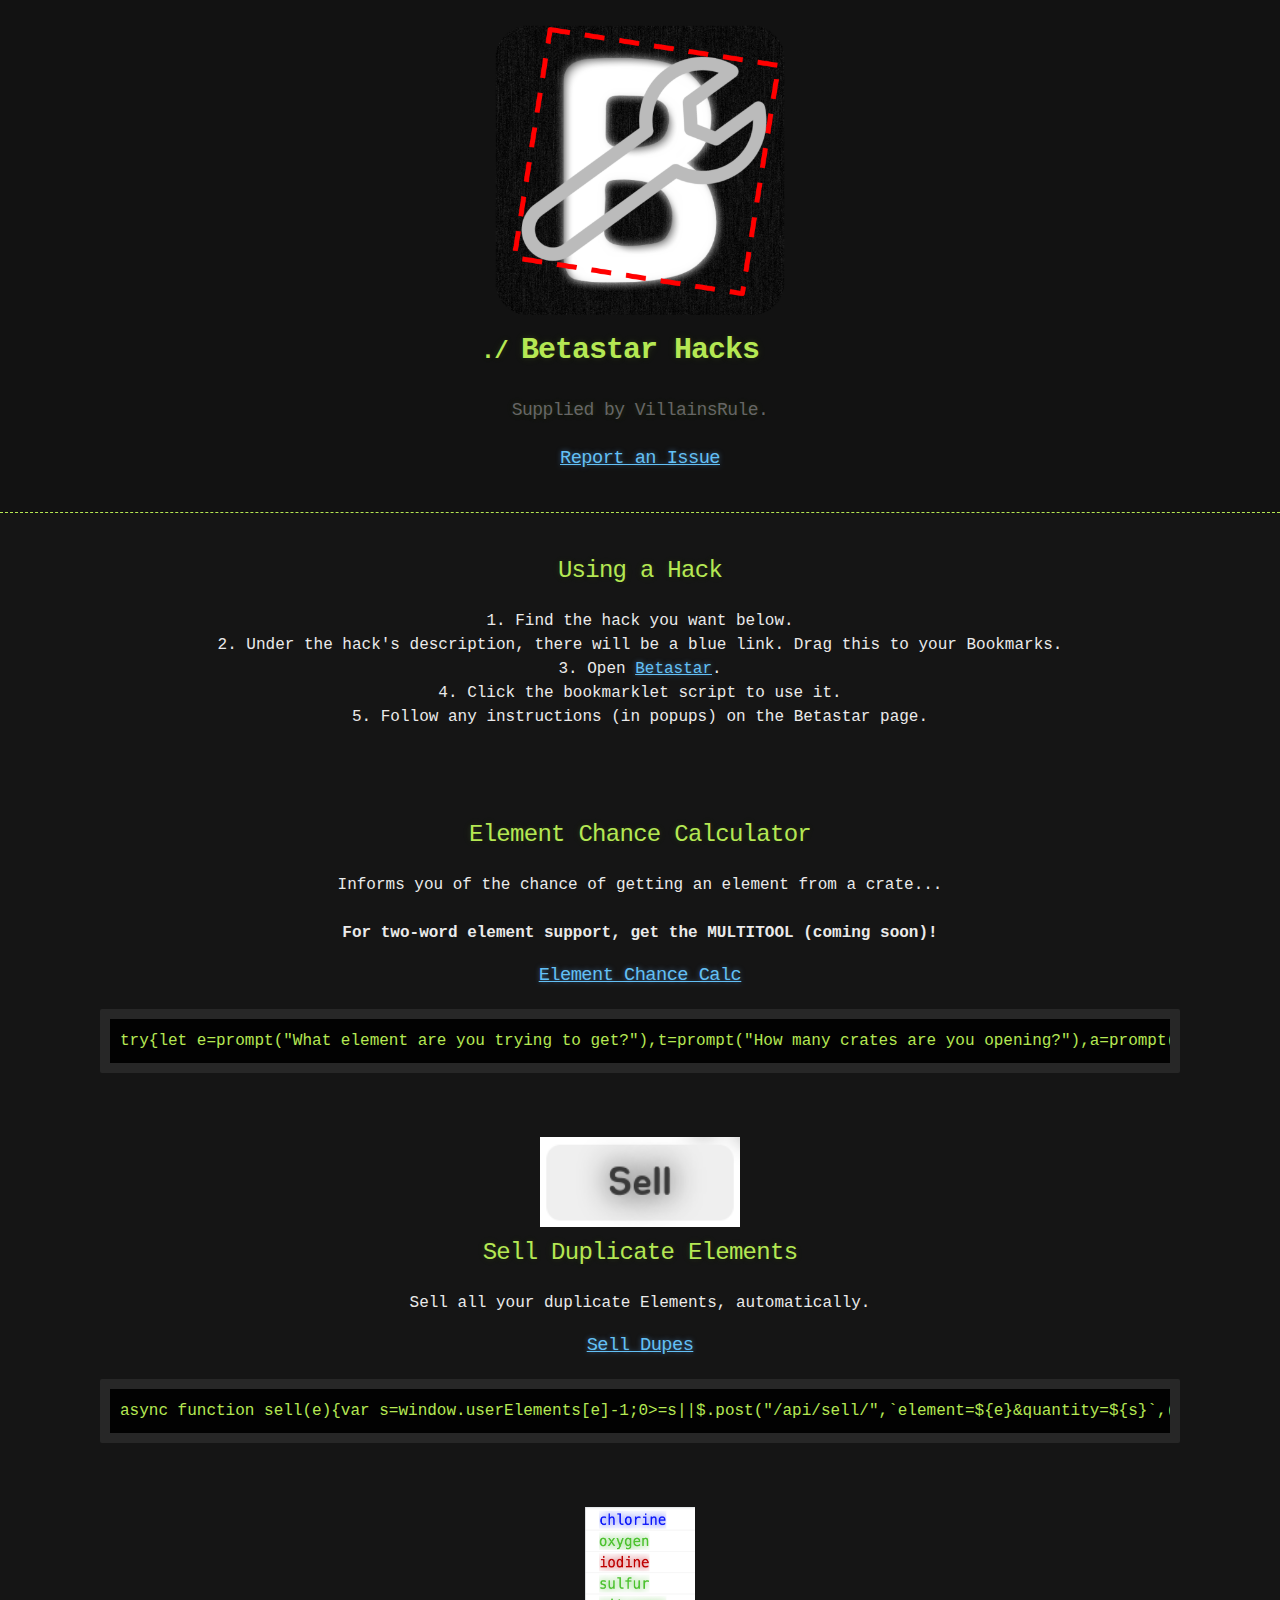
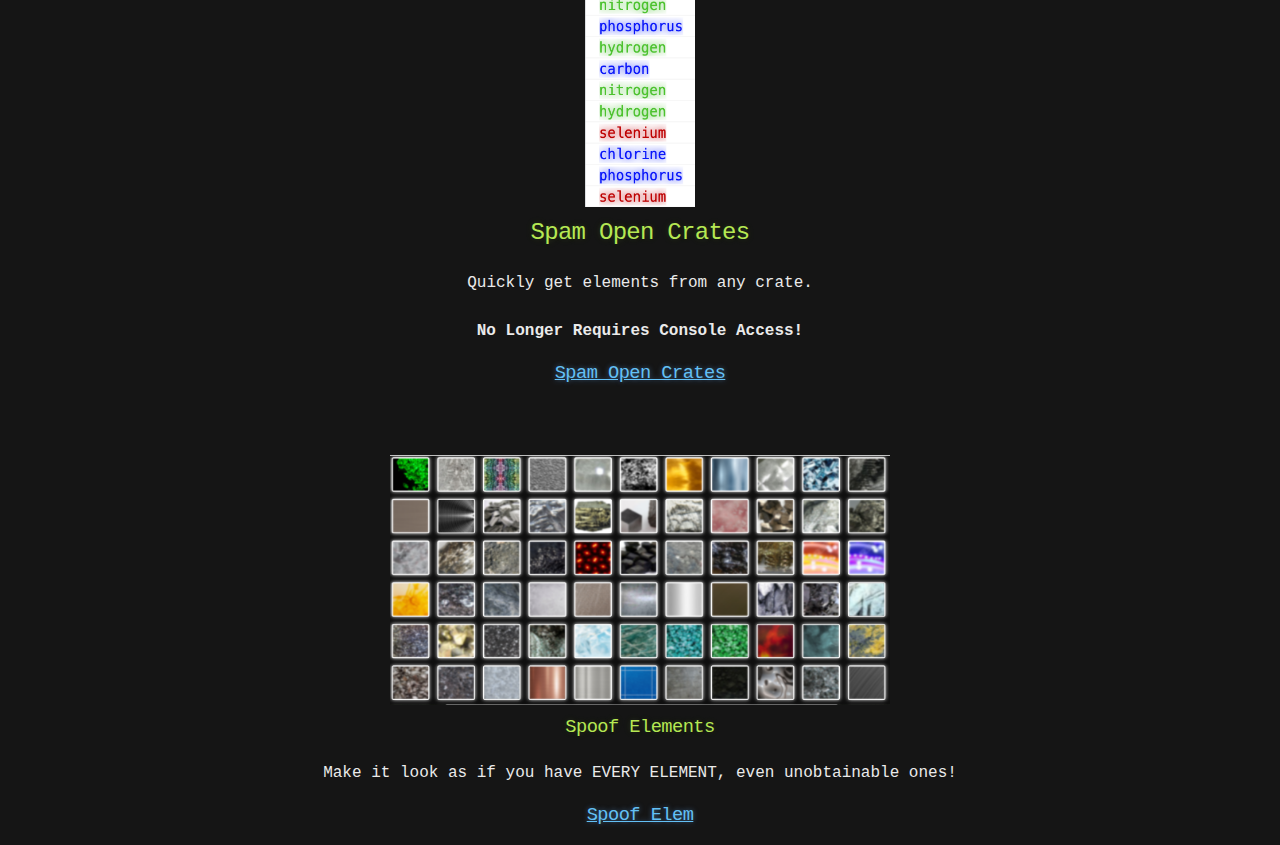
<file: resources/hacks.html>
<!DOCTYPE html>
<index>
  <head>
    <link href="https://betastarutils.github.io/assets/siteLogo.png" rel="icon" type="image/x-icon">
    <title>BetastarUtils by VillainsRule</title>
    <meta name="keywords" content="xotic, betastar, blax, blacket, xotlc, blooket, hack, cheat"> 
    <meta http-equiv="Content-Type" content="text/html; charset=UTF-8"> 
    <meta name="description" content="The #1 Betastar Utilities site.">               
    <link rel="stylesheet" href="style.css">
  </head>
  <body align="center">
    <header>
      <img src="https://betastarutils.github.io/assets/siteLogo.png" alt="Logo" width="300" height="300">
      <h1>Betastar Hacks</h1>
      <br>
      <h2 id="credits">Supplied by VillainsRule.</h2>
      <h3><a href="https://github.com/BetastarUtils/BetastarUtils.github.io/issues">Report an Issue</a></h3>
    </header>
    <h2>Using a Hack</h2>
    <p>
      1. Find the hack you want below.<br>
      2. Under the hack's description, there will be a blue link. Drag this to your Bookmarks.<br>
      3. Open <a href="https://betastar.org">Betastar</a>.<br>
      4. Click the bookmarklet script to use it.<br>
      5. Follow any instructions (in popups) on the Betastar page.<br>
    </p>
    <br>
    <br>
    <br>
    
    <h2>Element Chance Calculator</h2>
    <p>
      Informs you of the chance of getting an element from a crate...<br>
      <br>
      <b>For two-word element support, get the MULTITOOL (coming soon)!</b>
    </p>
    <h3><a href="javascript:(function()%7Btry%20%7B%0Alet%20element%20%3D%20prompt('What%20element%20are%20you%20trying%20to%20get%3F')%3B%0Alet%20amt%20%3D%20prompt('How%20many%20crates%20are%20you%20opening%3F')%3B%0Alet%20amount%20%3D%20prompt('How%20many%20are%20you%20aiming%20for%3F')%3B%0Alet%20chance%20%3D%20elementList%5Belement%5D%5B'chance'%5D%3B%0Aalert('Press%20OK%20to%20calculate!')%3B%0A%0Alet%20calculation%20%3D%20chance%20*%20amt%3B%0Aalert('You%20have%20a%20'%20%2B%20calculation%20%2B%20'%25%20chance%20to%20get%20at%20least%20one%20'%20%2B%20element%20%2B%20'.%20(Press%20OK%20to%20continue)')%3B%0Aalert('You%20have%20a%20'%20%2B%20(calculation%20%2F%20amount)%20%2B%20'%25%20chance%20to%20get%20'%20%2B%20amount%20%2B%20'%20'%20%2B%20element%20%2B%20'.')%3B%0A%7D%20catch%20(e)%20%7B%0Aalert('An%20error%20has%20occurred')%0A%7D%7D)()%3B">Element Chance Calc</a></h3>
    <pre>try{let e=prompt("What element are you trying to get?"),t=prompt("How many crates are you opening?"),a=prompt("How many are you aiming for?"),o=elementList[e].chance;alert("Press OK to calculate!");let r=o*t;alert("You have a "+r+"% chance to get at least one "+e+". (Press OK to continue)"),alert("You have a "+r/a+"% chance to get "+a+" "+e+".")}catch(e){alert("An error has occurred")}</pre>
    <br>
    <br>
    
    <img src="https://betastarutils.github.io/assets/sell.png" alt="Logo" width="200" height="90">
    <h2>Sell Duplicate Elements</h2>
    <p>Sell all your duplicate Elements, automatically.</p>
    <h3><a href="javascript:(function()%7B%24.get('%2Fapi%2Fuser%2Felements'%2C%20function(data)%20%7B%0Awindow.userElements%20%3D%20JSON.parse(data)%0AObject.keys(elementList).forEach(element%20%3D%3E%20sell(element))%0A%7D)%0A%0Aasync%20function%20sell(element)%20%7B%0Avar%20amt%20%3D%20%20window.userElements%5Belement%5D%20-%201%0Aif%20(0%20%3E%3D%20amt)%20return%0A%24.post(%60%2Fapi%2Fsell%2F%60%2C%20%60element%3D%24%7Belement%7D%26quantity%3D%24%7Bamt%7D%60%2C%20function()%20%7B%0AisNaN(amt)%20%3F%20%22%22%20%3A%20console.log(%60Sold%20%24%7Bamt%7D%20%24%7Belement%7D(s)%60)%20%7D)%20%7D%7D)()%3B">Sell Dupes</a></h3>
    <pre>async function sell(e){var s=window.userElements[e]-1;0>=s||$.post("/api/sell/",`element=${e}&quantity=${s}`,(function(){!isNaN(s)&&console.log(`Sold ${s} ${e}(s)`)}))}$.get("/api/user/elements",(function(e){window.userElements=JSON.parse(e),Object.keys(elementList).forEach((e=>sell(e)))}));</pre>
    <br>
    <br>
    
    <img src="https://betastarutils.github.io/assets/crateSpam.png" alt="Logo" width="110" height="300">
    <h2>Spam Open Crates</h2>
    <p>Quickly get elements from any crate.<br><br><strong>No Longer Requires Console Access!</strong></p>
    <h3><a href="javascript:(function()%7Bvar%20i%20%3D%200%3B%0Avar%20boxes%20%3D%20%5B%5D%0A%0Avar%20name%20%3D%20prompt(%22Which%20crate%20would%20you%20like%20to%20open%3F%20Please%20don%5C't%20do%20the%20spungle%2C%20because%20he%20is%20a%20clown.%5Cn%5CnOptions%3A%5Cn%22%20%2B%20Object.keys(cratesList).join('%5Cn'))%3B%0Aif%20(!Object.keys(cratesList).includes(name))%20%7B%0A%20%20%20%20alert('That%20crate%20doesn%5C't%20exist...')%3B%0A%20%20%20%20name%20%3D%20prompt(%22Which%20crate%20would%20you%20like%20to%20open%3F%5Cn%5CnOptions%3A%5Cn%22%20%2B%20Object.keys(cratesList).join('%5Cn'))%3B%0A%7D%0Avar%20amt%20%3D%20Number(prompt(%22How%20many%20crates%20would%20you%20like%20to%20open%3F%5Cntype%20%5C%22*%5C%22%20to%20unlock%20all%20you%20can%20with%20your%20current%20atoms.%22))%3B%0Aif%20(isNaN(amt))%20amt%20%3D%20Number.MAX_VALUE%0Avar%20eee%20%3D%20confirm('Show%20what%20you%20get%3F%20This%20will%20make%20the%20opening%20longer.%20You%20can%20always%20just%20see%20what%20you%20get%20later.')%0Afunction%20buyBox()%20%7B%0A%20%20%24.post('%2Fapi%2Fopen%2F'%2C%20%60crate%3D%24%7Bname%7D%60%2C%20function(data)%20%7B%0A%20%20%20%20try%20%7B%0A%20%20%20%20%20%20if%20(data.includes(%22rate%22))%20i--%0A%20%20%20%20%20%20else%20%7B%0A%20%20%20%20%20%20%20%20var%20rarity%20%3D%20elementList%5Bdata%5D%5B'rarity'%5D.toUpperCase()%0A%20%20%20%20%20%20%20%20if%20(eee)%20%7B%0A%20%20%20%20%20%20%20%20%20%20switch(rarity)%20%7B%0A%20%20%20%20%20%20%20%20%20%20%20%20case%20%22LEGENDARY%22%3A%0A%20%20%20%20%20%20%20%20%20%20%20%20case%20%22FABLED%3A%22%3A%0A%20%20%20%20%20%20%20%20%20%20%20%20case%20%22DIVINE%22%3A%0A%20%20%20%20%20%20%20%20%20%20%20%20case%20%22PERFECT%22%3A%0A%20%20%20%20%20%20%20%20%20%20%20%20%20%20alert(%60%24%7Bdata%7D%20%7C%7C%20%60%20%2B%20rarity%20%2B%20'%5CnYou%20got%20a%20rare%20item!%20Traade%20it%20for%20a%20lot!')%3B%0A%20%20%20%20%20%20%20%20%20%20%20%20%20%20break%3B%0A%20%20%20%20%20%20%20%20%20%20%20%20default%3A%0A%20%20%20%20%20%20%20%20%20%20%20%20%20%20alert(%60%24%7Bdata%7D%20%7C%7C%20%60%20%2B%20rarity)%3B%0A%20%20%20%20%20%20%20%20%20%20%20%20%20%20break%3B%0A%20%20%20%20%20%20%20%20%20%20%7D%0A%20%20%20%20%20%20%20%20%7D%0A%20%20%20%20%20%20%7D%0A%20%20%20%20%7D%20catch%20(e)%20%7B%0A%20%20%20%20%20%20i%20%3D%20amt%0A%20%20%20%20%7D%0A%20%20%7D)%3B%0A%7D%0Avar%20check%20%3D%20setInterval(()%20%3D%3E%20%7B%0A%20%20if%20(i%20%3C%20amt)%20%7B%0A%20%20%20%20buyBox()%3B%0A%20%20%20%20i%2B%2B%3B%0A%20%20%7D%20else%20%7B%0A%20%20%20%20clearInterval(check)%3B%0A%20%20%20%20alert('Done%20opening%20crates!')%0A%20%20%7D%0A%7D%2C%20500)%3B%7D)()%3B">Spam Open Crates</a></h3>
    <br>
    <br>
    
    <img src="https://betastarutils.github.io/assets/allElements.png" alt="Logo" width="500" height="250">
    <h3>Spoof Elements</h3>
    <p>Make it look as if you have EVERY ELEMENT, even unobtainable ones!</p>
    <h3><a href="javascript:(function()%7BArray.from(document.getElementById('%23elementList').children).forEach(a%20%3D%3E%20a.remove())%0AObject.entries(elementList).forEach((entry)%20%3D%3E%20%7B%0A%09const%20%5Bkey%2C%20value%5D%20%3D%20entry%3B%0A%09%24(%60%3Cimg%20id%3D%22%24%7Bkey%7D%22%20src%3D%22%24%7BelementList%5Bkey%5D.imageURL%7D%22%20onclick%3D%22viewElement('%24%7Bkey%7D')%22%20class%3D%22bottomElement%22%3E%60).appendTo(%22.elementList%22)%3B%0A%7D)%0Afor%20(i%3D0%3Bi%3CObject.keys(elementList).length%3Bi%2B%2B)%20%7B%0A%20%20%20%20elemes%20%3D%20Object.keys(elementList)%0A%20%20%20%20userElements%5Belemes%5Bi%5D%5D%20%3D%20Math.floor(elementList%5Belemes%5Bi%5D%5D%5B'chance'%5D%20%2F%202%20%2B%20Math.round(Math.random()%20*%2020))%3B%0A%7D%7D)()%3B">Spoof Elem</a></h3>
  </body>
</index>
</file>
<file: resources/style.css>
h1, h2, h3, h4, h5, h6 {
  font-weight: normal;
  font-family: Monaco, "Bitstream Vera Sans Mono", "Lucida Console", Terminal,
    monospace;
  color: #b5e853;
  letter-spacing: -0.03em;
  text-shadow: 0 1px 1px rgba(0, 0, 0, 0.1), 0 0 5px rgba(181, 232, 83, 0.1),
    0 0 10px rgba(181, 232, 83, 0.1);
  margin: 0 0 20px;
}
body {
  margin: 0;
  padding: 0;
  background: #151515 url("https://cdn.glitch.global/01eec053-a534-4c72-910b-6a0524a41394/bkg.png?v=1658073435780") 0 0;
  color: #eaeaea;
  font-size: 16px;
  line-height: 1.5;
  font-family: Monaco, "Bitstream Vera Sans Mono", "Lucida Console", Terminal,
    monospace;
}
.container {
  width: 90%;
  max-width: 1000px;
  margin: 0 auto;
}
section {
  display: block;
  margin: 0 0 20px 0;
}
li {
  line-height: 1.4;
}
header {
  background: rgba(0, 0, 0, 0.1);
  width: 100%;
  border-bottom: 1px dashed #b5e853;
  padding: 20px 0;
  margin: 0 0 40px 0;
}
header h1 {
  font-size: 30px;
  line-height: 1.5;
  margin: 0 0 0 -40px;
  font-weight: bold;
  font-family: Monaco, "Bitstream Vera Sans Mono", "Lucida Console", Terminal,
    monospace;
  color: #b5e853;
  text-shadow: 0 1px 1px rgba(0, 0, 0, 0.1), 0 0 5px rgba(181, 232, 83, 0.1),
    0 0 10px rgba(181, 232, 83, 0.1);
  letter-spacing: -1px;
  -webkit-font-smoothing: antialiased;
}
@media (max-width: 1000px) {
  header h1 {
    margin-left: 0;
  }
}
header h1:before {
  content: "./ ";
  font-size: 24px;
}
header h2 {
  font-size: 18px;
  font-weight: 300;
  color: #666666;
}
.btn {
  display: inline-block;
  background: -webkit-linear-gradient(
    top,
    rgba(40, 40, 40, 0.3),
    rgba(35, 35, 35, 0.3) 50%,
    rgba(10, 10, 10, 0.3) 50%,
    rgba(0, 0, 0, 0.3)
  );
  padding: 8px 18px;
  border-radius: 50px;
  border: 2px solid rgba(0, 0, 0, 0.7);
  border-bottom: 2px solid rgba(0, 0, 0, 0.7);
  border-top: 2px solid #000000;
  color: rgba(255, 255, 255, 0.8);
  font-family: Helvetica, Arial, sans-serif;
  font-weight: bold;
  font-size: 13px;
  text-decoration: none;
  text-shadow: 0 -1px 0 rgba(0, 0, 0, 0.75);
  box-shadow: inset 0 1px 0 rgba(255, 255, 255, 0.05);
}
.btn:hover {
  background: -webkit-linear-gradient(
    top,
    rgba(40, 40, 40, 0.6),
    rgba(35, 35, 35, 0.6) 50%,
    rgba(10, 10, 10, 0.8) 50%,
    rgba(0, 0, 0, 0.8)
  );
}
#downloads .btn {
  display: inline-block;
  text-align: center;
  margin: 0;
}
#main_content {
  width: 100%;
  -webkit-font-smoothing: antialiased;
}
section img {
  max-width: 100%;
}

#main_content h1 {
  font-size: 30px;
}
#main_content h2 {
  font-size: 24px;
}
#main_content h3 {
  font-size: 18px;
}
#main_content h4 {
  font-size: 14px;
}
#main_content h5 {
  font-size: 12px;
  text-transform: uppercase;
  margin: 0 0 5px 0;
}
#main_content h6 {
  font-size: 12px;
  text-transform: uppercase;
  color: #999999;
  margin: 0 0 5px 0;
}
dt {
  font-style: italic;
  font-weight: bold;
}
ul li {
  list-style-image: url("../images/bullet.png");
}
blockquote {
  color: #aaaaaa;
  padding-left: 10px;
  border-left: 1px dotted #666666;
}
pre {
  margin-left: 100px;
  margin-right: 100px;
  background: rgba(0, 0, 0, 0.9);
  border: 10px solid rgba(255, 255, 255, 0.15);
  padding: 10px;
  font-size: 16px;
  color: #b5e853;
  border-radius: 2px;
  word-wrap: normal;
  overflow: auto;
  overflow-y: hidden;
  
}
code.highlighter-rouge {
  background: rgba(0, 0, 0, 0.9);
  border: 1px solid rgba(255, 255, 255, 0.15);
  padding: 0px 3px;
  margin: 0px -3px;
  color: #aa759f;
  border-radius: 2px;
}
table {
  width: 100%;
  margin: 0 0 20px 0;
}
th {
  text-align: left;
  border-bottom: 1px dashed #b5e853;
  padding: 5px 10px;
}
td {
  padding: 5px 10px;
}
hr {
  height: 0;
  border: 0;
  border-bottom: 1px dashed #b5e853;
  color: #b5e853;
}
.btn .icon {
  display: inline-block;
  width: 16px;
  height: 16px;
  margin: 1px 8px 0 0;
  float: left;
}
.btn-github .icon {
  opacity: 0.6;
  background: url("../images/blacktocat.png") 0 0 no-repeat;
}
a {
  color: #63c0f5;
  text-shadow: 0 0 5px rgba(104, 182, 255, 0.5);
}
.cf:before,
.cf:after {
  content: "";
  display: table;
}
.cf:after {
  clear: both;
}
.cf {
  zoom: 1;
}
#a-title {
  text-decoration: none;
}

.highlight {
  color: #d0d0d0;
}
.highlight table td {
  padding: 5px;
}
.highlight table pre {
  margin: 0;
}
.highlight .w {
  color: #d0d0d0;
}
.highlight .err {
  color: #151515;
  background-color: #ac4142;
}
.highlight .c,
.highlight .cd,
.highlight .cm,
.highlight .c1,
.highlight .cs {
  color: #888888;
}
.highlight .cp {
  color: #f4bf75;
}
.highlight .o,
.highlight .ow {
  color: #f4bf75;
}
.highlight .p,
.highlight .pi {
  color: #d0d0d0;
}
.highlight .gi {
  color: #90a959;
}
.highlight .gd {
  color: #ac4142;
}
.highlight .gh {
  color: #6a9fb5;
  font-weight: bold;
}
.highlight .k,
.highlight .kn,
.highlight .kp,
.highlight .kr,
.highlight .kv {
  color: #aa759f;
}
.highlight .kc,
.highlight .kt,
.highlight .kd {
  color: #d28445;
}
.highlight .s,
.highlight .sb,
.highlight .sc,
.highlight .sd,
.highlight .s2,
.highlight .sh,
.highlight .sx,
.highlight .s1 {
  color: #90a959;
}
.highlight .sr {
  color: #75b5aa;
}
.highlight .si,
.highlight .se {
  color: #8f5536;
}
.highlight .nt,
.highlight .nn,
.highlight .nc,
.highlight .no {
  color: #f4bf75;
}
.highlight .na {
  color: #6a9fb5;
}
.highlight .m,
.highlight .mf,
.highlight .mh,
.highlight .mi,
.highlight .il,
.highlight .mo,
.highlight .mb,
.highlight .mx {
  color: #90a959;
}
.highlight .ss {
  color: #90a959;
}
</file>
